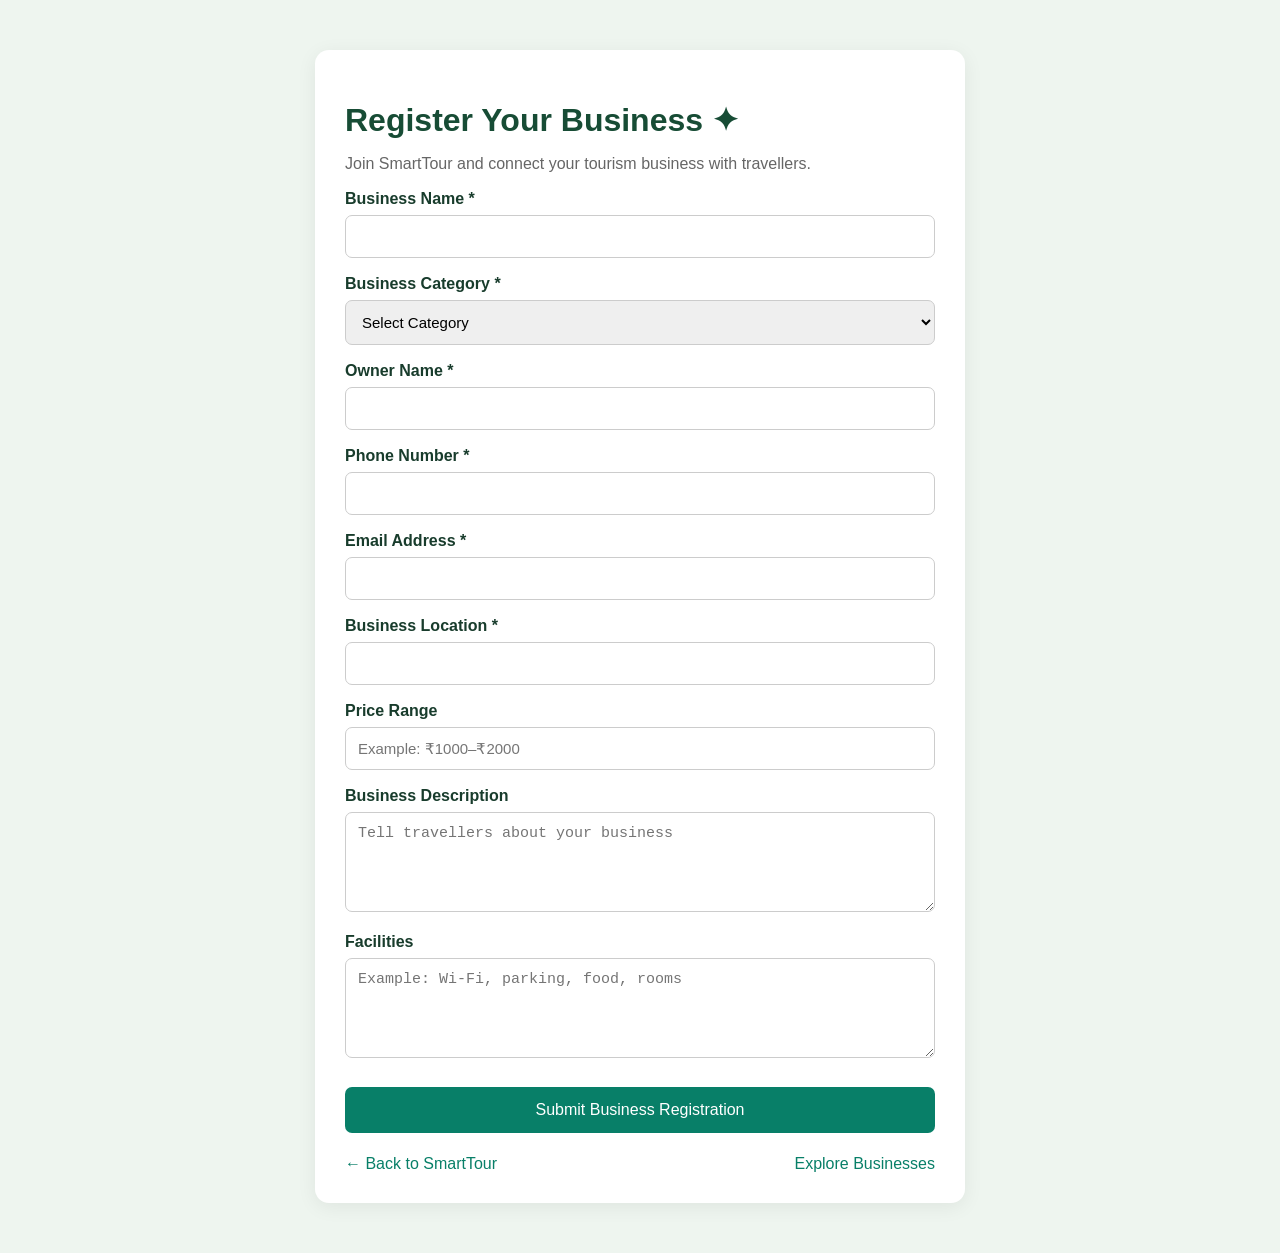
<file: templates/business_register.html>
<!DOCTYPE html>
<html lang="en">
<head>
    <meta charset="UTF-8">
    <meta name="viewport" content="width=device-width, initial-scale=1.0">
    <title>Register Your Business | SmartTour</title>

    <style>
        * {
            box-sizing: border-box;
        }

        body {
            margin: 0;
            padding: 30px 15px;
            font-family: Arial, sans-serif;
            background: #eef5ef;
            color: #183c2c;
        }

        .container {
            max-width: 650px;
            margin: 20px auto;
            padding: 30px;
            background: white;
            border-radius: 14px;
            box-shadow: 0 4px 20px #0001;
        }

        h1 {
            color: #174c35;
            margin-bottom: 8px;
        }

        p {
            color: #666;
        }

        label {
            display: block;
            margin-top: 17px;
            margin-bottom: 7px;
            font-weight: bold;
        }

        input, select, textarea {
            width: 100%;
            padding: 12px;
            border: 1px solid #ccc;
            border-radius: 7px;
            font-size: 15px;
        }

        textarea {
            min-height: 100px;
            resize: vertical;
        }

        button {
            width: 100%;
            margin-top: 25px;
            padding: 14px;
            border: none;
            border-radius: 7px;
            background: #087f68;
            color: white;
            font-size: 16px;
            cursor: pointer;
        }

        button:disabled {
            opacity: 0.6;
            cursor: wait;
        }

        .message {
            margin-top: 18px;
            font-weight: bold;
        }

        .success {
            color: #16834b;
        }

        .error {
            color: #c0392b;
        }

        .links {
            margin-top: 22px;
            display: flex;
            justify-content: space-between;
            flex-wrap: wrap;
            gap: 12px;
        }

        a {
            color: #087f68;
            text-decoration: none;
        }
    </style>
</head>

<body>

<div class="container">

    <h1>Register Your Business ✦</h1>

    <p>
        Join SmartTour and connect your tourism business
        with travellers.
    </p>

    <form id="business-form">

        <label for="business_name">Business Name *</label>
        <input type="text" id="business_name"
               name="business_name" required>

        <label for="category">Business Category *</label>
        <select id="category" name="category" required>
            <option value="">Select Category</option>
            <option value="Homestay">Homestay</option>
            <option value="Hotel">Hotel</option>
            <option value="Resort">Resort</option>
            <option value="Guest House">Guest House</option>
            <option value="Restaurant">Restaurant</option>
            <option value="Cafe">Cafe</option>
            <option value="Local Guide">Local Guide</option>
            <option value="Travel Provider">Travel Provider</option>
        </select>

        <label for="owner_name">Owner Name *</label>
        <input type="text" id="owner_name"
               name="owner_name" required>

        <label for="phone">Phone Number *</label>
        <input type="tel" id="phone"
               name="phone" required>

        <label for="email">Email Address *</label>
        <input type="email" id="email"
               name="email" required>

        <label for="location">Business Location *</label>
        <input type="text" id="location"
               name="location" required>

        <label for="price">Price Range</label>
        <input type="text" id="price"
               name="price"
               placeholder="Example: ₹1000–₹2000">

        <label for="description">Business Description</label>
        <textarea id="description"
                  name="description"
                  placeholder="Tell travellers about your business"></textarea>

        <label for="facilities">Facilities</label>
        <textarea id="facilities"
                  name="facilities"
                  placeholder="Example: Wi-Fi, parking, food, rooms"></textarea>

        <button type="submit" id="submit-button">
            Submit Business Registration
        </button>

        <div id="message" class="message"
             role="status" aria-live="polite"></div>

    </form>

    <div class="links">
        <a href="/">← Back to SmartTour</a>
        <a href="/local-businesses">Explore Businesses</a>
    </div>

</div>

<script>
const form = document.getElementById("business-form");
const message = document.getElementById("message");
const button = document.getElementById("submit-button");

form.addEventListener("submit", async function(event) {

    event.preventDefault();

    button.disabled = true;
    button.textContent = "Submitting...";
    message.textContent = "";

    const formData = new FormData(form);
    const data = Object.fromEntries(formData.entries());

    try {

        const response = await fetch("/api/business/register", {
            method: "POST",
            headers: {
                "Content-Type": "application/json"
            },
            body: JSON.stringify(data)
        });

        const result = await response.json();

        if (!response.ok) {
            throw new Error(
                result.error || result.message || "Registration failed."
            );
        }

        message.className = "message success";
        message.textContent =
            "Registration submitted successfully! Your business is awaiting admin approval.";

        form.reset();

    } catch (error) {

        message.className = "message error";
        message.textContent = error.message;

    } finally {

        button.disabled = false;
        button.textContent = "Submit Business Registration";

    }

});
</script>

</body>
</html>
</file>
